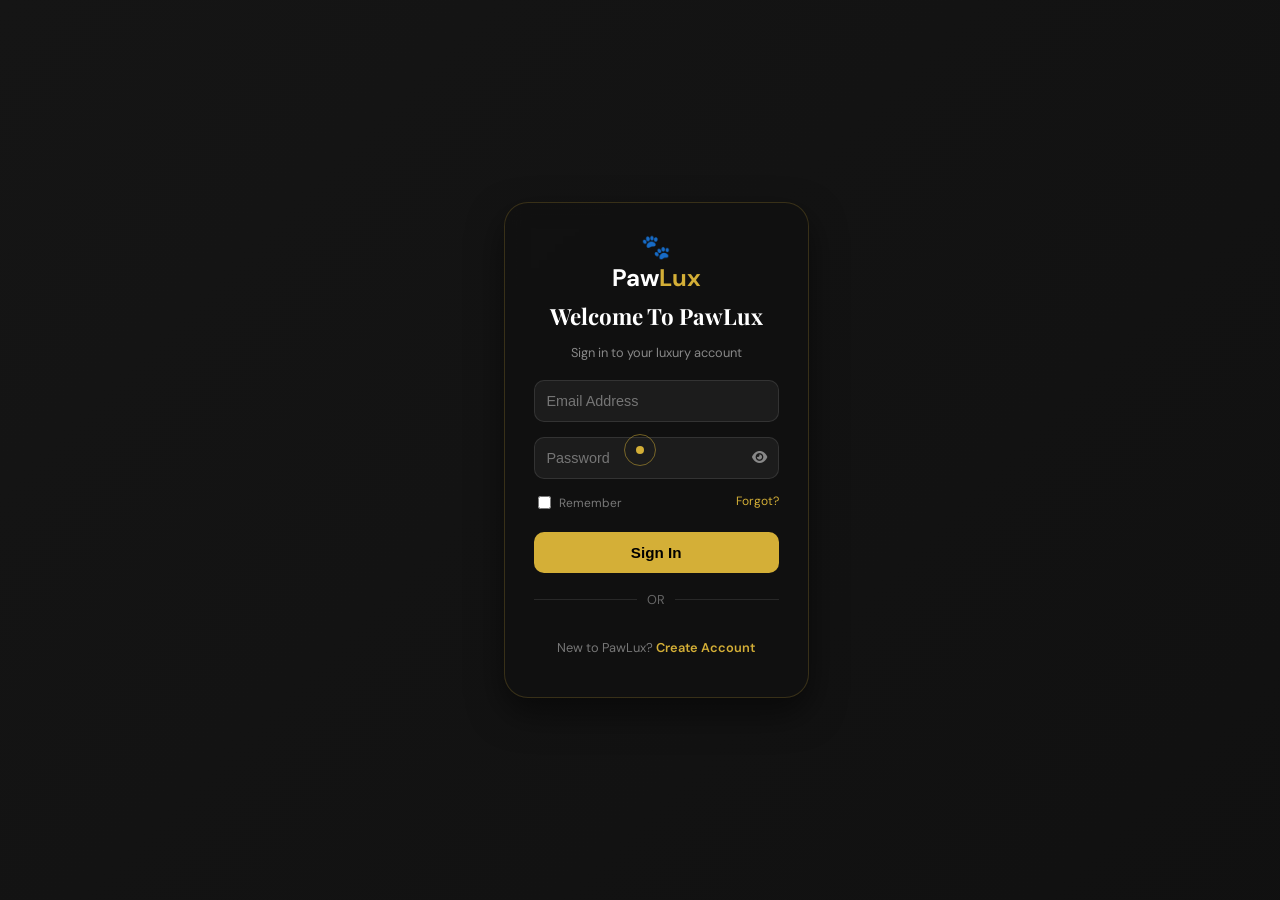
<file: index.html>
<!DOCTYPE html>
<html lang="en">
<head>
<meta charset="UTF-8">
<meta name="viewport" content="width=device-width, initial-scale=1.0">
<title>Login - PawLux</title>
<link href="https://fonts.googleapis.com/css2?family=Playfair+Display:wght@400;700;900&family=DM+Sans:wght@300;400;500;600&display=swap" rel="stylesheet">
<link rel="stylesheet" href="https://cdnjs.cloudflare.com/ajax/libs/font-awesome/6.0.0/css/all.min.css">
<script src="https://accounts.google.com/gsi/client" async defer></script>
<style>
  /* Custom Cursor Styles */
  .cursor { width: 8px; height: 8px; background: #d4af37; border-radius: 50%; position: fixed; pointer-events: none; z-index: 9999; }
  .cursor-ring { width: 30px; height: 30px; border: 1px solid rgba(212, 175, 55, 0.5); border-radius: 50%; position: fixed; pointer-events: none; z-index: 9998; transition: all 0.1s ease-out; }

  @keyframes gradientBG { 0% { background-position: 0% 50%; } 50% { background-position: 100% 50%; } 100% { background-position: 0% 50%; } }

  body.login-page {
    height: 100vh;
    display: flex;
    align-items: center;
    justify-content: center;
    background: linear-gradient(-45deg, #000000, #1a1a1a, #0f0f0f, #151515);
    background-size: 400% 400%;
    animation: gradientBG 15s ease infinite;
    margin: 0;
    overflow: hidden;
    font-family: 'DM Sans', sans-serif;
  }

  .login-card {
    width: 90%;
    max-width: 360px; 
    padding: 1.8rem;   
    background: rgba(17, 17, 17, 0.9);
    border-radius: 24px;
    border: 1px solid rgba(212, 175, 55, 0.2);
    text-align: center;
    backdrop-filter: blur(10px);
    box-shadow: 0 15px 35px rgba(0,0,0,0.5);
  }

  .login-header .logo-icon { font-size: 1.5rem; }
  .login-header h2 { font-size: 1.4rem; margin: 8px 0; color: #fff; font-family: 'Playfair Display', serif; }

  .login-form .form-group { margin-bottom: 0.9rem; text-align: left; position: relative; }

  .form-group input {
    width: 100%;
    padding: 12px;
    background: rgba(255, 255, 255, 0.05);
    border: 1px solid rgba(255, 255, 255, 0.1);
    border-radius: 10px;
    color: #fff;
    box-sizing: border-box; 
    transition: border-color 0.3s;
    font-size: 0.9rem;
  }

  .toggle-password {
    position: absolute;
    right: 12px;
    top: 50%;
    transform: translateY(-50%);
    cursor: pointer;
    color: #888;
    font-size: 0.85rem;
  }

  .login-btn {
    width: 100%;
    padding: 12px;
    background: #d4af37;
    color: #000;
    border: none;
    border-radius: 10px;
    font-weight: 700;
    font-size: 0.95rem;
    cursor: pointer;
    margin-top: 5px;
    transition: 0.3s;
  }
  
  .login-btn:hover { background: #b8962d; transform: translateY(-2px); }

  .divider {
    margin: 18px 0;
    color: #666;
    font-size: 0.8rem;
    display: flex;
    align-items: center;
    text-transform: uppercase;
  }
  .divider::before, .divider::after {
    content: "";
    flex: 1;
    height: 1px;
    background: rgba(255, 255, 255, 0.1);
  }
  .divider span { padding: 0 10px; }

  .google-signin { display: flex; justify-content: center; margin-bottom: 5px; }
  .logo-text { font-size: 1.5rem; font-weight: 700; }
</style>
</head>
<body class="login-page">

<div class="cursor" id="cursor"></div>
<div class="cursor-ring" id="cursorRing"></div>

<div class="login-container">
  <div class="login-card">
    <div class="login-header">
      <div class="logo">
        <div class="logo-icon">🐾</div>
        <div class="logo-text" style="color:white;">Paw<span style="color:#d4af37;">Lux</span></div>
      </div>
      <h2>Welcome To PawLux</h2>
      <p style="color: #888; font-size: 0.8rem; margin-bottom: 1.2rem;">Sign in to your luxury account</p>
    </div>

    <form id="loginForm" class="login-form" onsubmit="handleLogin(event)">
      <div class="form-group">
        <input type="email" id="email" name="email" required placeholder="Email Address">
      </div>

      <div class="form-group">
        <input type="password" id="password" name="password" required placeholder="Password">
        <i class="fas fa-eye toggle-password" id="togglePassword"></i>
      </div>

      <div class="form-options" style="display: flex; justify-content: space-between; font-size: 0.75rem; color: #777; margin-bottom: 15px;">
        <label style="display: flex; align-items: center; gap: 5px; cursor: pointer;">
          <input type="checkbox"> Remember
        </label>
        <a href="#" style="color: #d4af37; text-decoration: none;">Forgot?</a>
      </div>

      <button type="submit" class="login-btn">Sign In</button>
    </form>

    <div class="divider"><span>or</span></div>

    <div class="google-signin">
      <div id="g_id_onload"
           data-client_id="YOUR_GOOGLE_CLIENT_ID_HERE"
           data-callback="handleCredentialResponse">
      </div>
      <div class="g_id_signin" data-type="standard" data-theme="filled_black" data-size="large" data-shape="pill" data-width="300"></div>
    </div>

    <div class="signup-link" style="font-size: 0.8rem; color: #777; margin-top: 12px;">
      <p>New to PawLux? <a href="#" style="color: #d4af37; text-decoration: none; font-weight: 600;">Create Account</a></p>
    </div>
  </div>
</div>

<script>
  // Custom Cursor
  const cursor = document.getElementById('cursor');
  const ring = document.getElementById('cursorRing');
  document.addEventListener('mousemove', (e) => {
    cursor.style.left = e.clientX + 'px';
    cursor.style.top = e.clientY + 'px';
    ring.style.left = (e.clientX - 14) + 'px';
    ring.style.top = (e.clientY - 14) + 'px';
  });

  // Password Visibility Toggle
  const togglePassword = document.querySelector('#togglePassword');
  const password = document.querySelector('#password');

  togglePassword.addEventListener('click', function () {
    const type = password.getAttribute('type') === 'password' ? 'text' : 'password';
    password.setAttribute('type', type);
    this.classList.toggle('fa-eye-slash');
  });

  // Handle Form Login Redirection[cite: 5, 8]
  function handleLogin(event) {
    event.preventDefault();
    // Redirecting to main dashboard/website
    window.location.href = "pawlux_website.html"; 
  }

  // Google Login Callback
  function handleCredentialResponse(response) {
    window.location.href = "pawlux_website.html"; 
  }
</script>
</body>
</html>
</file>
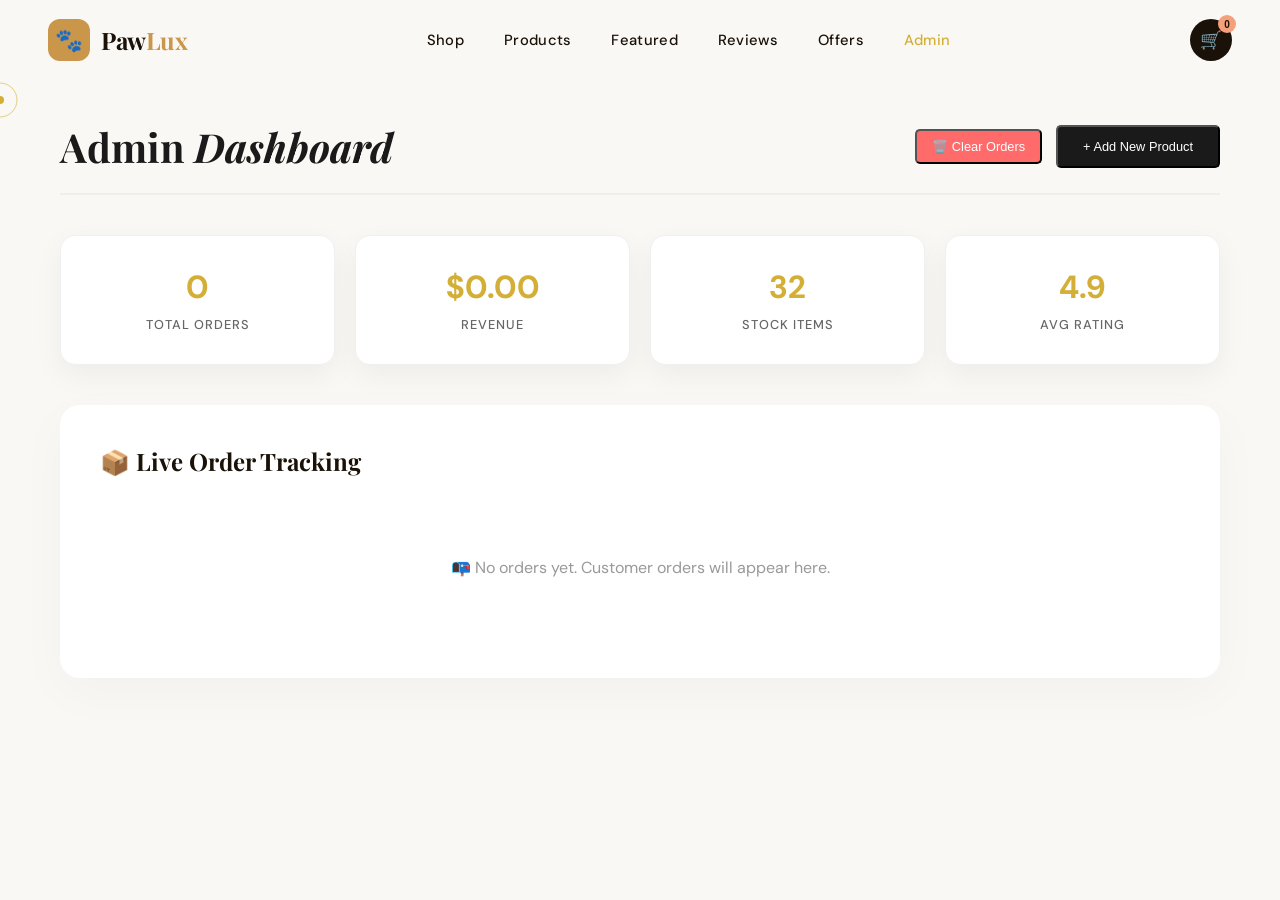
<file: admin.html>
<!DOCTYPE html>
<html lang="en">
<head>
<meta charset="UTF-8">
<meta name="viewport" content="width=device-width, initial-scale=1.0">
<title>PawLux | Admin Dashboard</title>
<link href="https://fonts.googleapis.com/css2?family=Playfair+Display:wght@400;700;900&family=DM+Sans:wght@300;400;500;600&display=swap" rel="stylesheet">
<link rel="stylesheet" href="style.css"> 
<style>
  :root {
    --accent: #d4af37; /* PawLux Gold */
    --warm-white: #faf8f5;
    --navy: #1a1a1a;
  }

  body {
    background: var(--warm-white);
    font-family: 'DM Sans', sans-serif;
    cursor: none; /* Custom cursor ke liye asli cursor hide kiya */
  }

  /* CUSTOM CURSOR SYSTEM (As per PawLux Website) */
  .cursor {
    width: 8px;
    height: 8px;
    background: var(--accent);
    border-radius: 50%;
    position: fixed;
    pointer-events: none;
    z-index: 9999;
  }
  .cursor-ring {
    width: 35px;
    height: 35px;
    border: 1px solid var(--accent);
    border-radius: 50%;
    position: fixed;
    pointer-events: none;
    z-index: 9998;
    transition: all 0.1s ease-out;
  }

  .admin-container {
    max-width: 1200px;
    margin: 100px auto;
    padding: 20px;
  }

  .admin-header {
    display: flex;
    justify-content: space-between;
    align-items: center;
    margin-bottom: 40px;
    border-bottom: 2px solid #eee;
    padding-bottom: 20px;
  }

  .admin-title {
    font-family: 'Playfair Display', serif;
    font-size: 2.5rem;
    color: var(--navy);
  }

  /* Stats Grid */
  .stats-grid {
    display: grid;
    grid-template-columns: repeat(auto-fit, minmax(200px, 1fr));
    gap: 20px;
    margin-bottom: 40px;
  }

  .stat-card {
    background: white;
    padding: 30px;
    border-radius: 15px;
    box-shadow: 0 10px 30px rgba(0,0,0,0.05);
    text-align: center;
    border: 1px solid #f0f0f0;
  }

  .stat-number {
    display: block;
    font-size: 2rem;
    font-weight: 700;
    color: var(--accent);
    margin-bottom: 5px;
  }

  .stat-label {
    color: #666;
    text-transform: uppercase;
    font-size: 0.8rem;
    letter-spacing: 1px;
  }

  /* Table Style */
  .management-section {
    background: white;
    padding: 40px;
    border-radius: 20px;
    box-shadow: 0 15px 50px rgba(0,0,0,0.03);
  }

  table {
    width: 100%;
    border-collapse: collapse;
    margin-top: 20px;
  }

  th {
    text-align: left;
    padding: 15px;
    background: #fdfdfd;
    font-family: 'Playfair Display', serif;
    border-bottom: 2px solid var(--warm-white);
  }

  td {
    padding: 15px;
    border-bottom: 1px solid #eee;
    font-size: 0.9rem;
  }

  .btn-manage {
    background: var(--navy);
    color: white;
    padding: 8px 15px;
    border-radius: 5px;
    text-decoration: none;
    font-size: 0.8rem;
    transition: 0.3s;
  }

  .btn-manage:hover {
    background: var(--accent);
  }

  .status-badge {
    background: #fff3e0;
    color: #ef6c00;
    padding: 4px 10px;
    border-radius: 20px;
    font-size: 0.75rem;
    font-weight: 600;
  }

  .status-badge.delivered {
    background: #e8f5e9;
    color: #2e7d32;
  }

  .status-badge.shipped {
    background: #e3f2fd;
    color: #1976d2;
  }

  /* Admin Nav Tag */
  .admin-nav-tag {
    color: var(--accent) !important;
    font-weight: 600;
  }

  .empty-orders {
    text-align: center;
    padding: 60px 20px;
    color: #999;
  }

  .order-details-modal {
    display: none;
    position: fixed;
    top: 0;
    left: 0;
    width: 100%;
    height: 100%;
    background: rgba(0,0,0,0.5);
    z-index: 1000;
    justify-content: center;
    align-items: center;
  }

  .order-details-modal.active {
    display: flex;
  }

  .modal-content {
    background: white;
    padding: 40px;
    border-radius: 20px;
    max-width: 600px;
    width: 90%;
    max-height: 90vh;
    overflow-y: auto;
  }

  .modal-close {
    float: right;
    font-size: 1.5rem;
    cursor: pointer;
    color: #999;
  }

  .modal-close:hover {
    color: #333;
  }

  .order-detail-row {
    display: flex;
    justify-content: space-between;
    padding: 10px 0;
    border-bottom: 1px solid #eee;
  }

  .order-detail-row strong {
    color: #333;
  }

  .payment-info {
    background: #faf8f5;
    padding: 15px;
    border-radius: 10px;
    margin-top: 20px;
  }

  .clear-orders-btn {
    background: #ff6b6b;
    color: white;
    padding: 10px 20px;
    border-radius: 5px;
    border: none;
    cursor: pointer;
    margin-top: 20px;
  }

  .clear-orders-btn:hover {
    background: #ff5252;
  }
</style>
</head>
<body>

<!-- Cursor Elements -->
<div class="cursor" id="cursor"></div>
<div class="cursor-ring" id="cursorRing"></div>

<!-- NAVIGATION (Linked to all pages) -->
<nav id="navbar">
  <a class="logo" href="pawlux_website.html">
    <div class="logo-icon">🐾</div>
    <div class="logo-text">Paw<span>Lux</span></div>
  </a>
  <div class="nav-links">
    <a href="shop.html">Shop</a>
    <a href="products.html">Products</a>
    <a href="featured.html">Featured</a>
    <a href="reviews.html">Reviews</a>
    <a href="offers.html">Offers</a>
    <a href="admin.html" class="admin-nav-tag">Admin</a>
  </div>
  <div class="nav-actions">
    <button class="nav-cart" id="cartBtn" onclick="goToCart()">
      🛒
      <span class="cart-badge" id="cartCount">0</span>
    </button>
  </div>
</nav>

<div class="admin-container">
  <div class="admin-header">
    <h1 class="admin-title">Admin <em>Dashboard</em></h1>
    <div class="admin-actions">
       <button class="btn-manage" onclick="clearAllOrders()" style="background: #ff6b6b; margin-right: 10px;">🗑️ Clear Orders</button>
       <button class="btn-manage" style="padding: 12px 25px;">+ Add New Product</button>
    </div>
  </div>

  <div class="stats-grid">
    <div class="stat-card">
      <span class="stat-number" id="totalOrders">0</span>
      <span class="stat-label">Total Orders</span>
    </div>
    <div class="stat-card">
      <span class="stat-number" id="totalRevenue">$0</span>
      <span class="stat-label">Revenue</span>
    </div>
    <div class="stat-card">
      <span class="stat-number">32</span>
      <span class="stat-label">Stock Items</span>
    </div>
    <div class="stat-card">
      <span class="stat-number">4.9</span>
      <span class="stat-label">Avg Rating</span>
    </div>
  </div>

  <div class="management-section">
    <h2 style="font-family: 'Playfair Display'; margin-bottom: 20px;">📦 Live Order Tracking</h2>
    <div id="ordersTableContainer"></div>
  </div>
</div>

<!-- Order Details Modal -->
<div class="order-details-modal" id="orderModal">
  <div class="modal-content" id="modalContent">
    <span class="modal-close" onclick="closeOrderModal()">&times;</span>
    <div id="orderDetails"></div>
  </div>
</div>

<script>
  // CURSOR SCRIPT (PawLux Original)
  const cursor = document.getElementById('cursor');
  const ring = document.getElementById('cursorRing');

  document.addEventListener('mousemove', (e) => {
    cursor.style.left = e.clientX + 'px';
    cursor.style.top = e.clientY + 'px';
    ring.style.left = e.clientX - 14 + 'px';
    ring.style.top = e.clientY - 14 + 'px';
  });

  function renderOrders() {
    const container = document.getElementById('ordersTableContainer');
    const orders = JSON.parse(localStorage.getItem('pawluxOrders') || '[]');
    
    // Update stats
    document.getElementById('totalOrders').textContent = orders.length;
    
    let totalRevenue = 0;
    orders.forEach(order => {
      order.items.forEach(item => {
        totalRevenue += item.price * item.qty;
      });
    });
    totalRevenue += orders.length * 10; // Add shipping
    document.getElementById('totalRevenue').textContent = '$' + totalRevenue.toFixed(2);

    if (!orders.length) {
      container.innerHTML = '<div class="empty-orders"><p>📭 No orders yet. Customer orders will appear here.</p></div>';
      return;
    }

    let html = `
      <table>
        <thead>
          <tr>
            <th>Order ID</th>
            <th>Customer Name</th>
            <th>Email</th>
            <th>Product Details</th>
            <th>Payment Method</th>
            <th>Status</th>
            <th>Action</th>
          </tr>
        </thead>
        <tbody>
    `;

    orders.forEach((order, index) => {
      const productNames = order.items.map(item => item.name).join(', ');
      const statusClass = order.status === 'Delivered' ? 'delivered' : order.status === 'Shipped' ? 'shipped' : '';
      
      html += `
        <tr>
          <td><strong>${order.id}</strong></td>
          <td>${order.userName}</td>
          <td><small>${order.userEmail}</small></td>
          <td>${productNames}</td>
          <td>${order.paymentMethod.toUpperCase()}</td>
          <td><span class="status-badge ${statusClass}">${order.status}</span></td>
          <td>
            <button class="btn-manage" onclick="viewOrderDetails(${index})">👁️ View</button>
          </td>
        </tr>
      `;
    });

    html += `
        </tbody>
      </table>
    `;

    container.innerHTML = html;
  }

  function viewOrderDetails(orderIndex) {
    const orders = JSON.parse(localStorage.getItem('pawluxOrders') || '[]');
    const order = orders[orderIndex];
    
    let itemsHTML = '';
    let subtotal = 0;
    order.items.forEach(item => {
      const itemTotal = item.price * item.qty;
      subtotal += itemTotal;
      itemsHTML += `
        <div class="order-detail-row">
          <span>${item.name} x${item.qty}</span>
          <span>$${itemTotal.toFixed(2)}</span>
        </div>
      `;
    });

    const total = subtotal + 10;

    let paymentInfoHTML = '';
    if (order.paymentMethod === 'bank') {
      paymentInfoHTML = `
        <strong> Bank Transfer Details:</strong><br>
        Account Number: ${order.paymentDetails.accountNumber}<br>
        Bank Name: ${order.paymentDetails.bankName}<br>
        Account Holder: ${order.paymentDetails.accountHolderName}
      `;
    } else if (order.paymentMethod === 'easypaisa') {
      paymentInfoHTML = `
        <strong> EasyPaisa Account:</strong><br>
        Account Number: ${order.paymentDetails.accountNumber}
      `;
    } else if (order.paymentMethod === 'jazzcash') {
      paymentInfoHTML = `
        <strong> JazzCash Account:</strong><br>
        Account Number: ${order.paymentDetails.accountNumber}
      `;
    }

    const detailsHTML = `
      <h2 style="font-family: 'Playfair Display'; margin-bottom: 20px;">Order ${order.id}</h2>
      
      <h3 style="margin-top: 20px;">👤 Customer Information</h3>
      <div class="order-detail-row">
        <strong>Name:</strong>
        <span>${order.userName}</span>
      </div>
      <div class="order-detail-row">
        <strong>Email:</strong>
        <span>${order.userEmail}</span>
      </div>
      <div class="order-detail-row">
        <strong>Phone:</strong>
        <span>${order.userPhone}</span>
      </div>

      <h3 style="margin-top: 20px;">📦 Order Items</h3>
      ${itemsHTML}
      <div class="order-detail-row" style="font-weight: 600; font-size: 1.1rem; border-top: 2px solid #d4af37; padding-top: 15px; margin-top: 10px;">
        <span>Subtotal:</span>
        <span>$${subtotal.toFixed(2)}</span>
      </div>
      <div class="order-detail-row" style="font-weight: 600; font-size: 1.1rem;">
        <span>Shipping:</span>
        <span>$10.00</span>
      </div>
      <div class="order-detail-row" style="font-weight: 700; font-size: 1.2rem; color: #d4af37;">
        <span>Total:</span>
        <span>$${total.toFixed(2)}</span>
      </div>

      <h3 style="margin-top: 20px;">💳 Payment Information</h3>
      <div class="payment-info">
        ${paymentInfoHTML}
      </div>

      <div class="order-detail-row" style="margin-top: 20px;">
        <strong>Order Date:</strong>
        <span>${order.orderDate}</span>
      </div>
      <div class="order-detail-row">
        <strong>Status:</strong>
        <span><strong style="color: #d4af37;">${order.status}</strong></span>
      </div>
    `;

    document.getElementById('orderDetails').innerHTML = detailsHTML;
    document.getElementById('orderModal').classList.add('active');
  }

  function closeOrderModal() {
    document.getElementById('orderModal').classList.remove('active');
  }

  function clearAllOrders() {
    if (confirm('🗑️ Are you sure you want to delete all orders? This action cannot be undone.')) {
      localStorage.removeItem('pawluxOrders');
      renderOrders();
      alert('✅ All orders have been cleared.');
    }
  }

  // Initialize
  renderOrders();
</script>
</body>
</html>
</file>
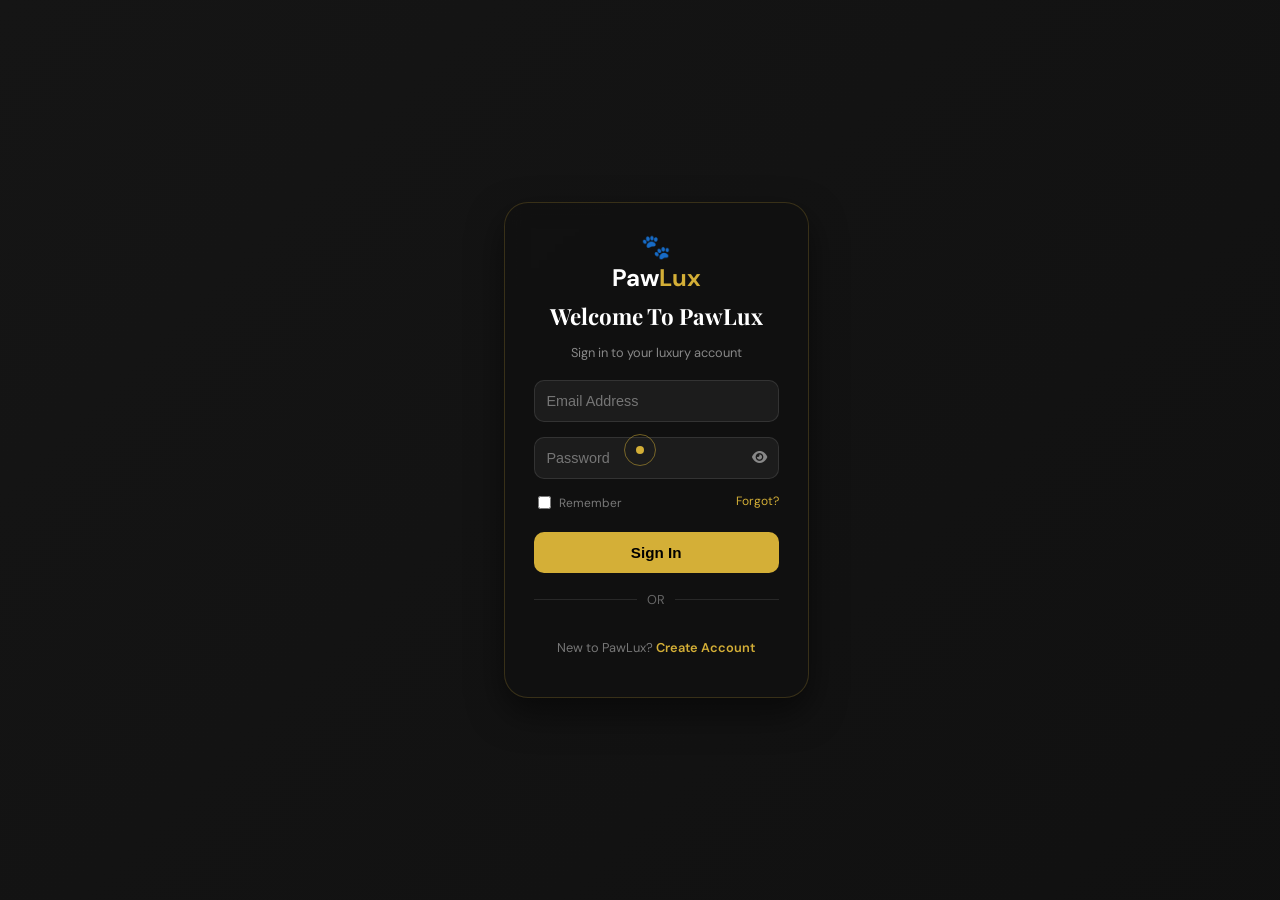
<file: login.html>
<!DOCTYPE html>
<html lang="en">
<head>
<meta charset="UTF-8">
<meta name="viewport" content="width=device-width, initial-scale=1.0">
<title>Login - PawLux</title>
<link href="https://fonts.googleapis.com/css2?family=Playfair+Display:wght@400;700;900&family=DM+Sans:wght@300;400;500;600&display=swap" rel="stylesheet">
<link rel="stylesheet" href="https://cdnjs.cloudflare.com/ajax/libs/font-awesome/6.0.0/css/all.min.css">
<script src="https://accounts.google.com/gsi/client" async defer></script>
<style>
  /* Custom Cursor Styles */
  .cursor { width: 8px; height: 8px; background: #d4af37; border-radius: 50%; position: fixed; pointer-events: none; z-index: 9999; }
  .cursor-ring { width: 30px; height: 30px; border: 1px solid rgba(212, 175, 55, 0.5); border-radius: 50%; position: fixed; pointer-events: none; z-index: 9998; transition: all 0.1s ease-out; }

  @keyframes gradientBG { 0% { background-position: 0% 50%; } 50% { background-position: 100% 50%; } 100% { background-position: 0% 50%; } }

  body.login-page {
    height: 100vh;
    display: flex;
    align-items: center;
    justify-content: center;
    background: linear-gradient(-45deg, #000000, #1a1a1a, #0f0f0f, #151515);
    background-size: 400% 400%;
    animation: gradientBG 15s ease infinite;
    margin: 0;
    overflow: hidden;
    font-family: 'DM Sans', sans-serif;
  }

  .login-card {
    width: 90%;
    max-width: 360px; 
    padding: 1.8rem;   
    background: rgba(17, 17, 17, 0.9);
    border-radius: 24px;
    border: 1px solid rgba(212, 175, 55, 0.2);
    text-align: center;
    backdrop-filter: blur(10px);
    box-shadow: 0 15px 35px rgba(0,0,0,0.5);
  }

  .login-header .logo-icon { font-size: 1.5rem; }
  .login-header h2 { font-size: 1.4rem; margin: 8px 0; color: #fff; font-family: 'Playfair Display', serif; }

  .login-form .form-group { margin-bottom: 0.9rem; text-align: left; position: relative; }

  .form-group input {
    width: 100%;
    padding: 12px;
    background: rgba(255, 255, 255, 0.05);
    border: 1px solid rgba(255, 255, 255, 0.1);
    border-radius: 10px;
    color: #fff;
    box-sizing: border-box; 
    transition: border-color 0.3s;
    font-size: 0.9rem;
  }

  .toggle-password {
    position: absolute;
    right: 12px;
    top: 50%;
    transform: translateY(-50%);
    cursor: pointer;
    color: #888;
    font-size: 0.85rem;
  }

  .login-btn {
    width: 100%;
    padding: 12px;
    background: #d4af37;
    color: #000;
    border: none;
    border-radius: 10px;
    font-weight: 700;
    font-size: 0.95rem;
    cursor: pointer;
    margin-top: 5px;
    transition: 0.3s;
  }
  
  .login-btn:hover { background: #b8962d; transform: translateY(-2px); }

  .divider {
    margin: 18px 0;
    color: #666;
    font-size: 0.8rem;
    display: flex;
    align-items: center;
    text-transform: uppercase;
  }
  .divider::before, .divider::after {
    content: "";
    flex: 1;
    height: 1px;
    background: rgba(255, 255, 255, 0.1);
  }
  .divider span { padding: 0 10px; }

  .google-signin { display: flex; justify-content: center; margin-bottom: 5px; }
  .logo-text { font-size: 1.5rem; font-weight: 700; }
</style>
</head>
<body class="login-page">

<div class="cursor" id="cursor"></div>
<div class="cursor-ring" id="cursorRing"></div>

<div class="login-container">
  <div class="login-card">
    <div class="login-header">
      <div class="logo">
        <div class="logo-icon">🐾</div>
        <div class="logo-text" style="color:white;">Paw<span style="color:#d4af37;">Lux</span></div>
      </div>
      <h2>Welcome To PawLux</h2>
      <p style="color: #888; font-size: 0.8rem; margin-bottom: 1.2rem;">Sign in to your luxury account</p>
    </div>

    <form id="loginForm" class="login-form" onsubmit="handleLogin(event)">
      <div class="form-group">
        <input type="email" id="email" name="email" required placeholder="Email Address">
      </div>

      <div class="form-group">
        <input type="password" id="password" name="password" required placeholder="Password">
        <i class="fas fa-eye toggle-password" id="togglePassword"></i>
      </div>

      <div class="form-options" style="display: flex; justify-content: space-between; font-size: 0.75rem; color: #777; margin-bottom: 15px;">
        <label style="display: flex; align-items: center; gap: 5px; cursor: pointer;">
          <input type="checkbox"> Remember
        </label>
        <a href="#" style="color: #d4af37; text-decoration: none;">Forgot?</a>
      </div>

      <button type="submit" class="login-btn">Sign In</button>
    </form>

    <div class="divider"><span>or</span></div>

    <div class="google-signin">
      <div id="g_id_onload"
           data-client_id="YOUR_GOOGLE_CLIENT_ID_HERE"
           data-callback="handleCredentialResponse">
      </div>
      <div class="g_id_signin" data-type="standard" data-theme="filled_black" data-size="large" data-shape="pill" data-width="300"></div>
    </div>

    <div class="signup-link" style="font-size: 0.8rem; color: #777; margin-top: 12px;">
      <p>New to PawLux? <a href="#" style="color: #d4af37; text-decoration: none; font-weight: 600;">Create Account</a></p>
    </div>
  </div>
</div>

<script>
  // Custom Cursor
  const cursor = document.getElementById('cursor');
  const ring = document.getElementById('cursorRing');
  document.addEventListener('mousemove', (e) => {
    cursor.style.left = e.clientX + 'px';
    cursor.style.top = e.clientY + 'px';
    ring.style.left = (e.clientX - 14) + 'px';
    ring.style.top = (e.clientY - 14) + 'px';
  });

  // Password Visibility Toggle
  const togglePassword = document.querySelector('#togglePassword');
  const password = document.querySelector('#password');

  togglePassword.addEventListener('click', function () {
    const type = password.getAttribute('type') === 'password' ? 'text' : 'password';
    password.setAttribute('type', type);
    this.classList.toggle('fa-eye-slash');
  });

  // Handle Form Login Redirection[cite: 5, 8]
  function handleLogin(event) {
    event.preventDefault();
    // Redirecting to main dashboard/website
    window.location.href = "pawlux_website.html"; 
  }

  // Google Login Callback
  function handleCredentialResponse(response) {
    window.location.href = "pawlux_website.html"; 
  }
</script>
</body>
</html>
</file>
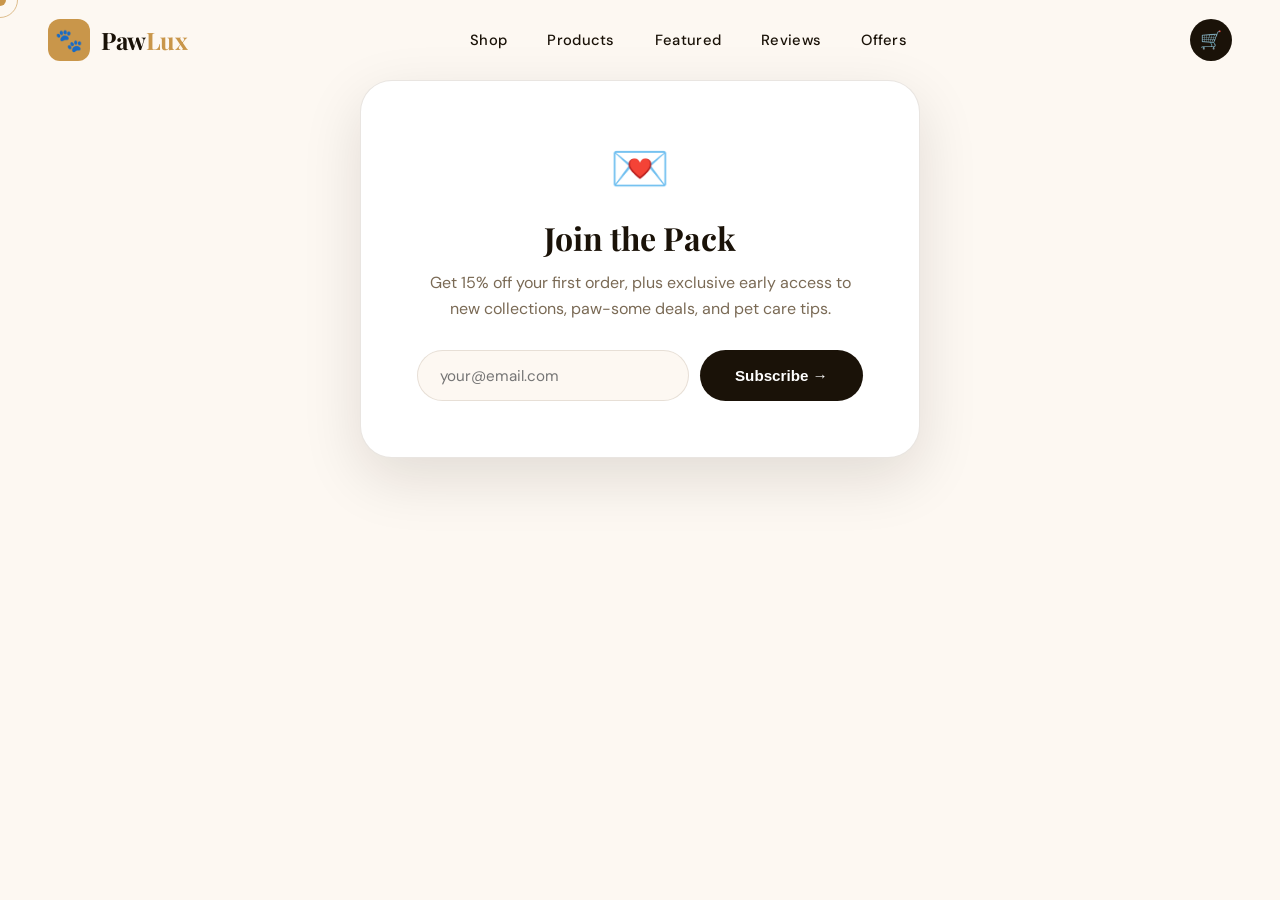
<file: offers.html>
<!DOCTYPE html>
<html lang="en">
<head>
<meta charset="UTF-8">
<meta name="viewport" content="width=device-width, initial-scale=1.0">
<title>PawLux Offers</title>
<link href="https://fonts.googleapis.com/css2?family=Playfair+Display:wght@400;700;900&family=DM+Sans:wght@300;400;500;600&display=swap" rel="stylesheet">
<link rel="stylesheet" href="style.css">
</head>
<body>
<div class="cursor" id="cursor"></div>
<div class="cursor-ring" id="cursorRing"></div>
<nav id="navbar">
  <a class="logo" href="pawlux_website.html">
    <div class="logo-icon">🐾</div>
    <div class="logo-text">Paw<span>Lux</span></div>
  </a>
  <div class="nav-links">
    <a href="shop.html">Shop</a>
    <a href="products.html">Products</a>
    <a href="featured.html">Featured</a>
    <a href="reviews.html">Reviews</a>
    <a href="offers.html">Offers</a>
  </div>
  <div class="nav-actions">
    <button class="nav-cart" id="cartBtn" onclick="goToCart()">
      🛒
      <span class="cart-badge" id="cartCount">0</span>
    </button>
  </div>
</nav>
<section class="newsletter-section" id="newsletter">
  <div class="newsletter-box reveal">
    <div class="newsletter-icon">💌</div>
    <h3 class="newsletter-title">Join the Pack</h3>
    <p class="newsletter-desc">Get 15% off your first order, plus exclusive early access to new collections, paw-some deals, and pet care tips.</p>
    <div class="newsletter-form">
      <input type="email" class="newsletter-input" placeholder="your@email.com" id="emailInput">
      <button class="btn-primary" onclick="subscribeNewsletter()">Subscribe →</button>
    </div>
  </div>
</section>
<script src="script.js"></script>
</body>
</html>
</file>
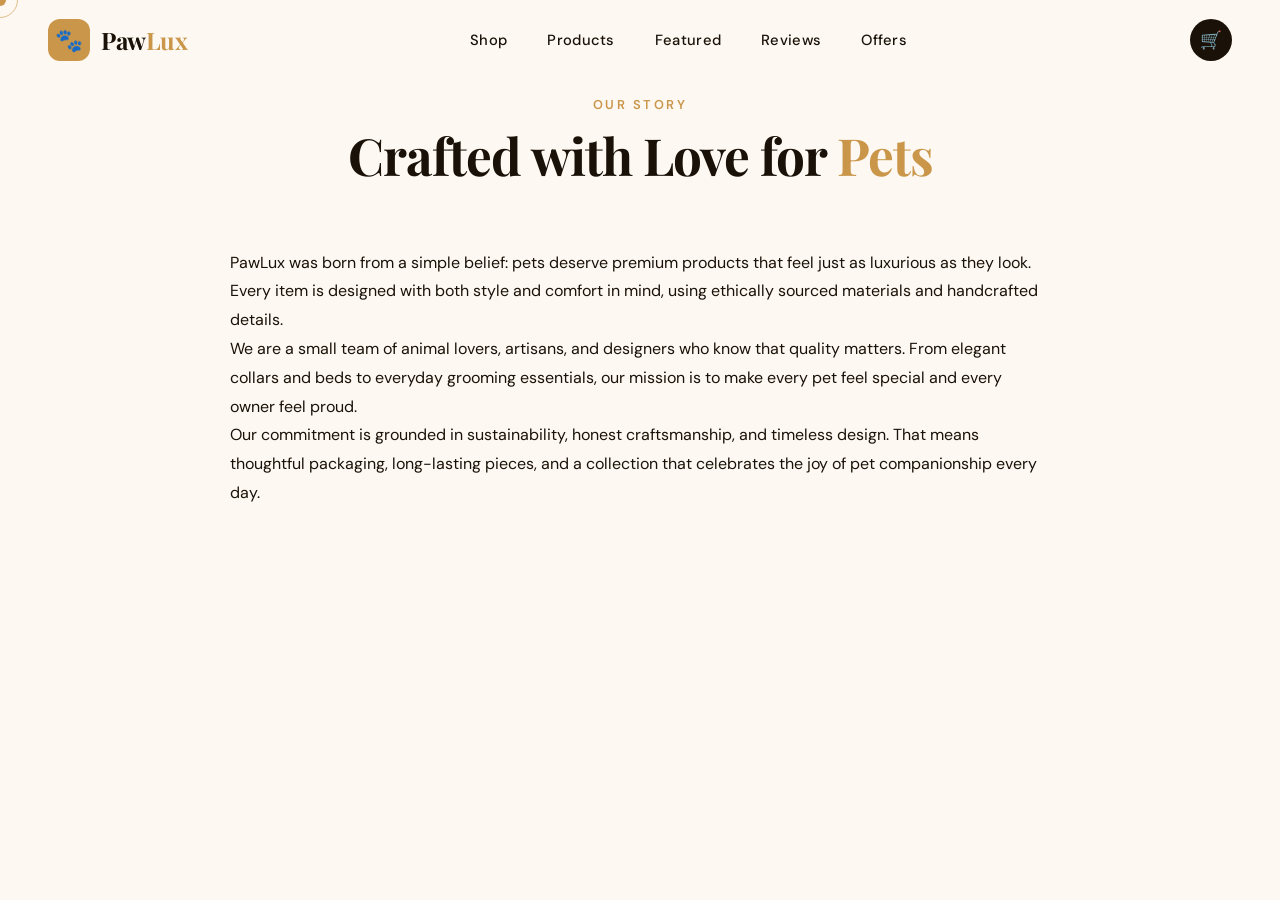
<file: story.html>
<!DOCTYPE html>
<html lang="en">
<head>
<meta charset="UTF-8">
<meta name="viewport" content="width=device-width, initial-scale=1.0">
<title>PawLux Story</title>
<link href="https://fonts.googleapis.com/css2?family=Playfair+Display:wght@400;700;900&family=DM+Sans:wght@300;400;500;600&display=swap" rel="stylesheet">
<link rel="stylesheet" href="style.css">
</head>
<body>
<div class="cursor" id="cursor"></div>
<div class="cursor-ring" id="cursorRing"></div>
<nav id="navbar">
  <a class="logo" href="pawlux_website.html">
    <div class="logo-icon">🐾</div>
    <div class="logo-text">Paw<span>Lux</span></div>
  </a>
  <div class="nav-links">
    <a href="shop.html">Shop</a>
    <a href="products.html">Products</a>
    <a href="featured.html">Featured</a>
    <a href="reviews.html">Reviews</a>
    <a href="offers.html">Offers</a>
  </div>
  <div class="nav-actions">
    <button class="nav-cart" id="cartBtn" onclick="goToCart()">
      🛒
      <span class="cart-badge" id="cartCount">0</span>
    </button>
  </div>
</nav>
<section class="section" style="padding-top: 6rem; padding-bottom: 4rem; background: var(--cream);">
  <div class="section-header reveal">
    <div class="section-eyebrow">Our Story</div>
    <h2 class="section-title">Crafted with Love for <em>Pets</em></h2>
  </div>
  <div style="max-width: 820px; margin: 0 auto; color: var(--dark); line-height: 1.8; font-size: 1rem;">
    <p>PawLux was born from a simple belief: pets deserve premium products that feel just as luxurious as they look. Every item is designed with both style and comfort in mind, using ethically sourced materials and handcrafted details.</p>
    <p>We are a small team of animal lovers, artisans, and designers who know that quality matters. From elegant collars and beds to everyday grooming essentials, our mission is to make every pet feel special and every owner feel proud.</p>
    <p>Our commitment is grounded in sustainability, honest craftsmanship, and timeless design. That means thoughtful packaging, long-lasting pieces, and a collection that celebrates the joy of pet companionship every day.</p>
  </div>
</section>
<script src="script.js"></script>
</body>
</html>
</file>
<file: style.css>
*, *::before, *::after { box-sizing: border-box; margin: 0; padding: 0; }

:root {
  --cream: #FDF8F2;
  --warm-white: #FFFCF8;
  --gold: #C9964A;
  --gold-light: #E8C07A;
  --dark: #1A1208;
  --brown: #4A2C0A;
  --brown-light: #7A5C2E;
  --sage: #6B8C6A;
  --sage-light: #A8C5A0;
  --peach: #F4A07A;
  --blush: #F2DDD0;
  --text-muted: #7A6A55;
  --border: rgba(74,44,10,0.12);
  --shadow: 0 20px 60px rgba(26,18,8,0.12);
}

html { scroll-behavior: smooth; }

body {
  font-family: 'DM Sans', sans-serif;
  background: var(--cream);
  color: var(--dark);
  overflow-x: hidden;
  cursor: none;
}

body.login-page {
  min-height: 100vh;
  display: grid;
  place-items: center;
  padding: 2rem 1rem;
  background: radial-gradient(circle at top left, rgba(255,255,255,0.55), transparent 24%),
              radial-gradient(circle at bottom right, rgba(201,150,74,0.18), transparent 18%),
              linear-gradient(135deg, #fff9f3 0%, #f8ede2 45%, #f4e0cd 100%);
  animation: loginBgShift 18s ease-in-out infinite;
}

@keyframes loginBgShift {
  0%, 100% { background-position: 0% 0%, 100% 100%, 50% 50%; }
  50% { background-position: 10% 5%, 95% 95%, 50% 50%; }
}

.login-container {
  width: min(100%, 430px);
  margin: auto;
}

.login-card {
  position: relative;
  width: 100%;
  background: rgba(255,255,255,0.96);
  border-radius: 28px;
  padding: 1.9rem 1.9rem 1.6rem;
  box-shadow: 0 28px 60px rgba(26,18,8,0.15);
  border: 1px solid rgba(201,150,74,0.18);
  backdrop-filter: blur(14px);
  overflow: hidden;
}

.login-card::before {
  content: '';
  position: absolute;
  inset: -40px;
  background: radial-gradient(circle at top right, rgba(249,160,122,0.16), transparent 28%),
              radial-gradient(circle at bottom left, rgba(201,150,74,0.12), transparent 24%);
  pointer-events: none;
}

.login-header {
  text-align: center;
  margin-bottom: 1.3rem;
  position: relative;
  z-index: 1;
}

.login-header .logo {
  justify-content: center;
  gap: 0.75rem;
  margin-bottom: 1rem;
}

.login-header h2 {
  font-size: clamp(1.9rem, 2.6vw, 2.4rem);
  margin-bottom: 0.4rem;
}

.login-header p {
  color: var(--text-muted);
  font-size: 0.95rem;
  line-height: 1.7;
  max-width: 320px;
  margin: 0 auto;
}

.login-form {
  display: flex;
  flex-direction: column;
  gap: 0.95rem;
  position: relative;
  z-index: 1;
}

.form-group label {
  display: block;
  margin-bottom: 0.4rem;
  font-size: 0.92rem;
  color: var(--text-muted);
}

.form-group input {
  width: 100%;
  padding: 0.95rem 1rem;
  border-radius: 18px;
  border: 1px solid rgba(74,44,10,0.16);
  background: #fff;
  font-size: 0.96rem;
  color: var(--dark);
  transition: border-color 0.25s ease, box-shadow 0.25s ease;
}

.form-group input:focus {
  outline: none;
  border-color: rgba(201,150,74,0.55);
  box-shadow: 0 0 0 4px rgba(201,150,74,0.12);
}

.form-options {
  display: flex;
  justify-content: space-between;
  align-items: center;
  gap: 0.75rem;
  font-size: 0.92rem;
  color: var(--text-muted);
  margin-top: -0.25rem;
}

.checkbox-label input {
  margin-right: 0.5rem;
  accent-color: var(--gold);
}

.forgot-link {
  color: var(--dark);
  text-decoration: none;
  transition: color 0.2s ease;
}

.forgot-link:hover {
  color: var(--gold);
}

.login-btn {
  width: 100%;
  padding: 1rem 1rem;
  border-radius: 999px;
  font-size: 1rem;
  margin-top: 0.25rem;
}

.divider {
  display: flex;
  align-items: center;
  gap: 1rem;
  color: var(--text-muted);
  font-size: 0.92rem;
  margin: 1.4rem 0 1rem;
}

.divider::before,
.divider::after {
  content: '';
  flex: 1;
  height: 1px;
  background: rgba(74,44,10,0.12);
}

.google-signin,
.signup-link {
  position: relative;
  z-index: 1;
}

.google-signin {
  display: flex;
  justify-content: center;
}

.signup-link {
  text-align: center;
  margin-top: 1rem;
  font-size: 0.92rem;
}

.signup-link a {
  color: var(--gold);
  text-decoration: none;
  font-weight: 600;
}

.signup-link a:hover {
  text-decoration: underline;
}

@media (max-width: 480px) {
  body.login-page {
    padding: 1.2rem 0.8rem;
  }

  .login-card {
    padding: 1.6rem 1.4rem 1.3rem;
  }

  .login-header h2 {
    font-size: 2rem;
  }

  .login-header p {
    max-width: 100%;
  }
}

/* Custom cursor */
.cursor {
  position: fixed;
  width: 12px; height: 12px;
  background: var(--gold);
  border-radius: 50%;
  pointer-events: none;
  z-index: 9999;
  transform: translate(-50%,-50%);
  transition: transform 0.1s, width 0.2s, height 0.2s;
}
.cursor-ring {
  position: fixed;
  width: 36px; height: 36px;
  border: 1.5px solid var(--gold);
  border-radius: 50%;
  pointer-events: none;
  z-index: 9998;
  transform: translate(-50%,-50%);
  transition: transform 0.15s ease, width 0.2s, height 0.2s, opacity 0.2s;
  opacity: 0.6;
}
body:hover .cursor-ring { opacity: 1; }

/* NAV */
nav {
  position: fixed; top: 0; left: 0; right: 0;
  z-index: 100;
  display: flex; align-items: center; justify-content: space-between;
  padding: 1.2rem 3rem;
  background: transparent;
  transition: background 0.4s, box-shadow 0.4s;
}
nav.scrolled {
  background: rgba(253,248,242,0.95);
  backdrop-filter: blur(12px);
  box-shadow: 0 2px 30px rgba(26,18,8,0.08);
}
.logo {
  display: flex; align-items: center; gap: 0.7rem;
  text-decoration: none; color: var(--dark);
}
.logo-icon {
  width: 42px; height: 42px;
  background: var(--gold);
  border-radius: 12px;
  display: flex; align-items: center; justify-content: center;
  font-size: 1.4rem;
}
.logo-text { font-family: 'Playfair Display', serif; font-size: 1.5rem; font-weight: 700; letter-spacing: -0.5px; }
.logo-text span { color: var(--gold); }

.nav-links { display: flex; align-items: center; gap: 2.5rem; }
.nav-links a {
  text-decoration: none; color: var(--dark);
  font-size: 0.92rem; font-weight: 500; letter-spacing: 0.3px;
  position: relative;
}
.nav-links a::after {
  content: ''; position: absolute; bottom: -3px; left: 0;
  width: 0; height: 1.5px; background: var(--gold);
  transition: width 0.3s;
}
.nav-links a:hover::after { width: 100%; }

.nav-actions { display: flex; align-items: center; gap: 1rem; }
.nav-cart {
  width: 42px; height: 42px; background: var(--dark);
  border-radius: 50%; border: none; cursor: pointer;
  display: flex; align-items: center; justify-content: center;
  font-size: 1.1rem; color: #fff;
  position: relative; transition: background 0.3s, transform 0.2s;
}
.nav-cart:hover { background: var(--gold); transform: scale(1.08); }
.cart-badge {
  position: absolute; top: -4px; right: -4px;
  width: 18px; height: 18px; background: var(--peach);
  border-radius: 50%; font-size: 10px; font-weight: 600;
  color: var(--dark); display: flex; align-items: center; justify-content: center;
}

/* HERO */
.hero {
  min-height: 100vh;
  display: flex; align-items: center;
  padding: 7rem 3rem 4rem;
  position: relative; overflow: hidden;
}
.hero-bg {
  position: absolute; inset: 0;
  background: radial-gradient(ellipse 80% 60% at 70% 50%, #F4E8D0 0%, transparent 70%),
              radial-gradient(ellipse 50% 80% at 20% 80%, #E8D5B8 0%, transparent 60%);
}
.hero-blob {
  position: absolute; right: -100px; top: 50%;
  transform: translateY(-50%);
  width: 680px; height: 680px;
  background: radial-gradient(circle, #E8C07A55 0%, #C9964A22 50%, transparent 70%);
  border-radius: 50%;
  animation: blobPulse 6s ease-in-out infinite;
}
@keyframes blobPulse {
  0%,100% { transform: translateY(-50%) scale(1); }
  50% { transform: translateY(-50%) scale(1.06); }
}

.hero-content { position: relative; z-index: 2; max-width: 620px; }
.hero-badge {
  display: inline-flex; align-items: center; gap: 0.5rem;
  background: var(--blush); border: 1px solid var(--gold-light);
  padding: 0.4rem 1rem; border-radius: 50px;
  font-size: 0.82rem; font-weight: 600; letter-spacing: 1.5px;
  text-transform: uppercase; color: var(--brown); margin-bottom: 1.5rem;
  animation: slideUp 0.8s ease both;
}
.hero-title {
  font-family: 'Playfair Display', serif;
  font-size: clamp(3rem, 6vw, 5.5rem);
  font-weight: 900; line-height: 1.05;
  letter-spacing: -2px; margin-bottom: 1.5rem;
  animation: slideUp 0.8s 0.15s ease both;
}
.hero-title em { color: var(--gold); font-style: normal; display: block; }
.hero-subtitle {
  font-size: 1.1rem; color: var(--text-muted); line-height: 1.7;
  max-width: 480px; margin-bottom: 2.5rem;
  animation: slideUp 0.8s 0.3s ease both;
}
.hero-cta {
  display: flex; align-items: center; gap: 1rem;
  animation: slideUp 0.8s 0.45s ease both;
}
.btn-primary {
  background: var(--dark); color: #fff;
  padding: 0.9rem 2.2rem; border-radius: 50px;
  font-weight: 600; font-size: 0.95rem; text-decoration: none;
  border: none; cursor: pointer;
  transition: background 0.3s, transform 0.2s, box-shadow 0.3s;
  display: inline-flex; align-items: center; gap: 0.5rem;
}
.btn-primary:hover { background: var(--gold); transform: translateY(-2px); box-shadow: 0 10px 30px rgba(201,150,74,0.4); }
.btn-outline {
  padding: 0.9rem 2.2rem; border-radius: 50px;
  font-weight: 600; font-size: 0.95rem; text-decoration: none;
  border: 1.5px solid var(--border); color: var(--dark); cursor: pointer;
  background: transparent;
  transition: border-color 0.3s, background 0.3s, transform 0.2s;
  display: inline-flex; align-items: center; gap: 0.5rem;
}
.btn-outline:hover { border-color: var(--gold); background: var(--blush); transform: translateY(-2px); }

.hero-stats {
  display: flex; gap: 2.5rem; margin-top: 3.5rem;
  animation: slideUp 0.8s 0.6s ease both;
}
.stat-item { }
.stat-num {
  font-family: 'Playfair Display', serif;
  font-size: 2rem; font-weight: 700; color: var(--dark);
}
.stat-num span { color: var(--gold); }
.stat-label { font-size: 0.82rem; color: var(--text-muted); font-weight: 500; margin-top: 0.1rem; }

.hero-visual {
  position: absolute; right: 3rem; top: 50%;
  transform: translateY(-50%);
  width: 500px; height: 500px; z-index: 2;
}
.hero-card-main {
  position: absolute; right: 0; top: 50%;
  transform: translateY(-50%);
  width: 340px;
  background: #fff;
  border-radius: 28px;
  padding: 2rem;
  box-shadow: var(--shadow);
  animation: floatCard 5s ease-in-out infinite;
}
@keyframes floatCard {
  0%,100% { transform: translateY(-50%) translateY(0); }
  50% { transform: translateY(-50%) translateY(-16px); }
}
.hero-card-img {
  width: 100%; height: 200px;
  background: linear-gradient(135deg, var(--blush) 0%, var(--sage-light) 100%);
  border-radius: 18px; margin-bottom: 1.2rem;
  display: flex; align-items: center; justify-content: center;
  font-size: 5rem; position: relative; overflow: hidden;
}
.hero-card-img::after {
  content: ''; position: absolute; inset: 0;
  background: linear-gradient(135deg, transparent 60%, rgba(255,255,255,0.3));
}
.product-tag {
  font-size: 0.75rem; font-weight: 600; letter-spacing: 1px;
  text-transform: uppercase; color: var(--sage);
  margin-bottom: 0.4rem;
}
.product-name { font-family: 'Playfair Display', serif; font-size: 1.2rem; font-weight: 700; margin-bottom: 0.3rem; }
.product-price { display: flex; align-items: center; justify-content: space-between; margin-top: 0.8rem; }
.price { font-size: 1.4rem; font-weight: 700; color: var(--gold); }
.add-btn {
  width: 38px; height: 38px; background: var(--dark); border-radius: 50%;
  border: none; cursor: pointer; color: #fff; font-size: 1.2rem;
  display: flex; align-items: center; justify-content: center;
  transition: background 0.3s, transform 0.2s;
}
.add-btn:hover { background: var(--gold); transform: rotate(90deg) scale(1.1); }

.floating-badge {
  position: absolute;
  background: #fff;
  border-radius: 14px; padding: 0.7rem 1rem;
  box-shadow: 0 10px 30px rgba(26,18,8,0.12);
  display: flex; align-items: center; gap: 0.6rem;
  font-size: 0.82rem; font-weight: 600;
  animation: floatBadge 4s ease-in-out infinite;
}
.floating-badge.b1 { top: 20%; left: -20px; animation-delay: 0s; }
.floating-badge.b2 { bottom: 15%; left: 20px; animation-delay: 1.5s; }
@keyframes floatBadge {
  0%,100% { transform: translateY(0); }
  50% { transform: translateY(-8px); }
}

@keyframes slideUp {
  from { opacity: 0; transform: translateY(30px); }
  to { opacity: 1; transform: translateY(0); }
}

/* MARQUEE */
.marquee-section {
  background: var(--dark); padding: 1rem 0;
  overflow: hidden; position: relative;
}
.marquee-track {
  display: flex; gap: 3rem;
  animation: marqueeScroll 20s linear infinite;
  white-space: nowrap;
}
@keyframes marqueeScroll {
  from { transform: translateX(0); }
  to { transform: translateX(-50%); }
}
.marquee-item {
  display: flex; align-items: center; gap: 0.7rem;
  color: var(--gold-light); font-size: 0.85rem; font-weight: 600;
  letter-spacing: 1.5px; text-transform: uppercase;
  flex-shrink: 0;
}
.marquee-dot { width: 5px; height: 5px; background: var(--gold); border-radius: 50%; }

/* CATEGORIES */
.section { padding: 6rem 3rem; }
.section-header { text-align: center; margin-bottom: 4rem; }
.section-eyebrow {
  font-size: 0.8rem; font-weight: 600; letter-spacing: 2.5px;
  text-transform: uppercase; color: var(--gold);
  margin-bottom: 0.8rem;
}
.section-title {
  font-family: 'Playfair Display', serif;
  font-size: clamp(2rem, 4vw, 3.2rem); font-weight: 700;
  letter-spacing: -1px; line-height: 1.15;
}
.section-title em { color: var(--gold); font-style: normal; }

.categories-grid {
  display: grid;
  grid-template-columns: repeat(4, 1fr);
  gap: 1.5rem;
}
.cat-card {
  background: #fff; border-radius: 24px;
  padding: 2rem 1.5rem; text-align: center;
  border: 1px solid var(--border);
  transition: transform 0.35s, box-shadow 0.35s, border-color 0.35s;
  cursor: pointer; position: relative; overflow: hidden;
}
.cat-card::before {
  content: ''; position: absolute; inset: 0;
  background: linear-gradient(135deg, var(--blush) 0%, transparent 60%);
  opacity: 0; transition: opacity 0.35s;
}
.cat-card:hover { transform: translateY(-8px); box-shadow: var(--shadow); border-color: var(--gold-light); }
.cat-card:hover::before { opacity: 1; }
.cat-icon {
  width: 80px; height: 80px; border-radius: 20px;
  margin: 0 auto 1.2rem;
  display: flex; align-items: center; justify-content: center;
  font-size: 2.5rem; position: relative; z-index: 1;
  transition: transform 0.35s;
}
.cat-card:hover .cat-icon { transform: scale(1.12) rotate(-5deg); }
.cat-icon.dogs { background: linear-gradient(135deg, #F4E8D0, #E8C07A); }
.cat-icon.cats { background: linear-gradient(135deg, #E8D5F0, #C5A0D8); }
.cat-icon.birds { background: linear-gradient(135deg, #D0ECE8, #8CC5BB); }
.cat-icon.small { background: linear-gradient(135deg, #FFE8D0, #FFB07A); }
.cat-name {
  font-family: 'Playfair Display', serif;
  font-weight: 700; font-size: 1.15rem; margin-bottom: 0.3rem;
  position: relative; z-index: 1;
}
.cat-count { font-size: 0.82rem; color: var(--text-muted); position: relative; z-index: 1; }
.cat-arrow {
  display: inline-flex; align-items: center; gap: 0.4rem;
  font-size: 0.82rem; color: var(--gold); font-weight: 600;
  margin-top: 0.8rem; position: relative; z-index: 1;
  opacity: 0; transform: translateX(-8px);
  transition: opacity 0.3s, transform 0.3s;
}
.cat-card:hover .cat-arrow { opacity: 1; transform: translateX(0); }

/* PRODUCTS */
.products-section { background: var(--warm-white); }
.products-filter {
  display: flex; gap: 0.7rem; justify-content: center; margin-bottom: 3rem; flex-wrap: wrap;
}
.filter-btn {
  padding: 0.55rem 1.4rem; border-radius: 50px;
  border: 1.5px solid var(--border); background: transparent;
  font-size: 0.88rem; font-weight: 500; cursor: pointer;
  transition: all 0.25s; color: var(--dark);
}
.filter-btn:hover, .filter-btn.active {
  background: var(--dark); border-color: var(--dark); color: #fff;
}

.products-grid {
  display: grid;
  grid-template-columns: repeat(3, 1fr);
  gap: 2rem;
}
.product-card {
  background: #fff; border-radius: 24px;
  overflow: hidden; border: 1px solid var(--border);
  transition: transform 0.35s, box-shadow 0.35s, border-color 0.35s;
  position: relative;
  cursor: pointer;
}
.product-card::after {
  content: '';
  position: absolute;
  inset: 0;
  background: radial-gradient(circle at top left, rgba(255,255,255,0.72), transparent 25%),
              linear-gradient(180deg, rgba(255,255,255,0.12), transparent 65%);
  opacity: 0;
  transition: opacity 0.35s;
  pointer-events: none;
}
.product-card:hover {
  transform: translateY(-8px);
  box-shadow: 0 30px 55px rgba(26,18,8,0.16);
  border-color: var(--hover-color, var(--gold));
}
.product-card:hover::after { opacity: 1; }
.product-img {
  height: 240px; position: relative; overflow: hidden;
  display: flex; align-items: center; justify-content: center; font-size: 5rem;
}
.product-img .bg { position: absolute; inset: 0; }
.product-img .emoji { position: relative; z-index: 1; transition: transform 0.4s; }
.product-card:hover .product-img .emoji { transform: scale(1.15) rotate(-5deg); }
.product-badge-ribbon {
  position: absolute; top: 1rem; left: 1rem; z-index: 2;
  padding: 0.3rem 0.8rem; border-radius: 50px;
  font-size: 0.72rem; font-weight: 700; letter-spacing: 0.5px;
  text-transform: uppercase;
}
.badge-new { background: var(--sage); color: #fff; }
.badge-sale { background: var(--peach); color: var(--dark); }
.badge-hot { background: var(--gold); color: var(--dark); }
.wishlist-btn {
  position: absolute; top: 1rem; right: 1rem; z-index: 2;
  width: 36px; height: 36px; background: #fff;
  border-radius: 50%; border: none; cursor: pointer;
  display: flex; align-items: center; justify-content: center;
  font-size: 1rem; transition: all 0.3s;
  box-shadow: 0 4px 12px rgba(0,0,0,0.1);
}
.wishlist-btn:hover { background: var(--blush); transform: scale(1.12); }
.wishlist-btn.active { color: #e55; }
.product-info { padding: 1.5rem; }
.product-brand { font-size: 0.75rem; font-weight: 600; color: var(--text-muted); text-transform: uppercase; letter-spacing: 1px; margin-bottom: 0.3rem; }
.product-title { font-family: 'Playfair Display', serif; font-size: 1.05rem; font-weight: 700; margin-bottom: 0.5rem; line-height: 1.3; }
.product-rating { display: flex; align-items: center; gap: 0.4rem; margin-bottom: 1rem; }
.stars { color: var(--gold); font-size: 0.85rem; letter-spacing: 1px; }
.rating-count { font-size: 0.78rem; color: var(--text-muted); }
.product-footer { display: flex; align-items: center; justify-content: space-between; }
.product-price-wrap { }
.price-current { font-size: 1.3rem; font-weight: 700; color: var(--dark); }
.price-old { font-size: 0.85rem; color: var(--text-muted); text-decoration: line-through; margin-left: 0.4rem; }
.add-cart-btn {
  background: var(--dark); color: #fff;
  border: none; padding: 0.6rem 1.2rem; border-radius: 50px;
  font-size: 0.85rem; font-weight: 600; cursor: pointer;
  transition: background 0.3s, transform 0.2s;
  display: flex; align-items: center; gap: 0.4rem;
}
.add-cart-btn:hover { background: var(--gold); transform: scale(1.05); }

.product-detail-page {
  max-width: 1120px; margin: 0 auto; display: grid;
  grid-template-columns: 1.1fr 0.9fr; gap: 2rem; align-items: start;
}
.product-detail-image {
  border-radius: 32px; overflow: hidden; min-height: 420px;
  background: var(--warm-white); box-shadow: var(--shadow);
}
.product-detail-image img {
  width: 100%; height: 100%; object-fit: cover;
}
.product-detail-info {
  background: #fff; border-radius: 28px; padding: 2rem;
  box-shadow: var(--shadow); border: 1px solid rgba(74,44,10,0.1);
}
.product-detail-tag {
  display: inline-flex; padding: 0.45rem 0.9rem; border-radius: 999px;
  background: var(--blush); color: var(--brown); font-weight: 700;
  margin-bottom: 1rem; letter-spacing: 0.7px;
}
.product-detail-title {
  font-family: 'Playfair Display', serif; font-size: clamp(2rem, 3vw, 2.7rem);
  margin-bottom: 1rem;
}
.product-detail-price {
  display: flex; align-items: center; gap: 1rem; margin-bottom: 1rem;
}
.product-detail-price .price-current {
  font-size: 2rem; color: var(--dark);
}
.product-detail-price .price-old {
  font-size: 1rem; color: var(--text-muted); text-decoration: line-through;
}
.product-detail-description {
  color: var(--text-muted); line-height: 1.85; margin-bottom: 1.8rem;
}
.product-detail-meta {
  display: flex; gap: 1rem; flex-wrap: wrap; margin-bottom: 1.8rem;
}
.product-detail-meta span {
  background: var(--warm-white); padding: 0.75rem 1rem; border-radius: 20px;
  font-size: 0.92rem; color: var(--dark); border: 1px solid rgba(74,44,10,0.09);
}
.product-detail-actions { display: flex; gap: 1rem; flex-wrap: wrap; }
.product-reviews { margin-top: 2rem; }
.product-reviews-title { font-size: 1.15rem; font-weight: 700; margin-bottom: 1rem; }
.review-card {
  background: var(--warm-white); border-radius: 24px; padding: 1.3rem 1.4rem;
  border: 1px solid rgba(74,44,10,0.1); margin-bottom: 1rem;
}
.review-stars { color: var(--gold); margin-bottom: 0.55rem; }
.review-text { color: var(--dark); line-height: 1.7; margin-bottom: 0.75rem; }
.review-author { color: var(--text-muted); font-size: 0.9rem; }

.cart-page {
  max-width: 1120px; margin: 0 auto; display: grid; gap: 2rem;
}
.cart-items {
  background: #fff; border-radius: 28px; padding: 2rem; box-shadow: var(--shadow);
}
.cart-item {
  display: flex; gap: 1rem; align-items: center; padding: 1rem 0;
  border-bottom: 1px solid rgba(74,44,10,0.08);
}
.cart-item:last-child { border-bottom: none; }
.cart-thumb {
  width: 120px; height: 120px; border-radius: 22px; overflow: hidden;
  background: var(--warm-white); flex-shrink: 0;
}
.cart-thumb img { width: 100%; height: 100%; object-fit: cover; }
.cart-item-details { flex: 1; }
.cart-item-title { font-weight: 700; margin-bottom: 0.35rem; }
.cart-item-meta { color: var(--text-muted); font-size: 0.92rem; margin-bottom: 0.75rem; }
.cart-item-qty {
  display: flex; gap: 0.6rem; align-items: center; margin-bottom: 0.75rem;
}
.qty-btn {
  width: 32px; height: 32px; border: none; background: var(--blush);
  border-radius: 12px; cursor: pointer; font-size: 1rem;
}
.cart-remove {
  background: transparent; border: none; color: var(--peach);
  font-weight: 700; cursor: pointer;
}
.cart-summary {
  background: #fff; border-radius: 28px; padding: 2rem;
  box-shadow: var(--shadow); border: 1px solid rgba(74,44,10,0.1);
  min-width: 280px;
}
.summary-row {
  display: flex; justify-content: space-between;
  margin-bottom: 1rem; color: var(--text-muted);
}
.summary-row strong { color: var(--dark); }
.summary-total {
  font-size: 1.35rem; font-weight: 800; margin-top: 0.8rem;
}
.cart-empty {
  text-align: center; padding: 3rem 1rem;
}
.cart-empty p {
  margin-bottom: 1.25rem; font-size: 1rem; color: var(--dark);
}
.cart-actions { display: flex; gap: 1rem; flex-wrap: wrap; justify-content: flex-end; margin-top: 1.5rem; }
.cart-actions .btn-outline { min-width: 150px; }

@media (max-width: 860px) {
  .product-detail-page, .cart-page { grid-template-columns: 1fr; }
}

@media (max-width: 540px) {
  .product-detail-meta { flex-direction: column; }
  .product-detail-actions { flex-direction: column; align-items: stretch; }
}

/* FEATURED BANNER */
.featured-banner {
  background: var(--dark); border-radius: 32px;
  margin: 0 3rem; padding: 4rem 4rem;
  display: flex; align-items: center; gap: 4rem;
  overflow: hidden; position: relative;
}
.featured-banner::before {
  content: ''; position: absolute;
  right: -100px; top: -100px;
  width: 500px; height: 500px;
  background: radial-gradient(circle, var(--gold-light) 0%, transparent 60%);
  opacity: 0.15;
}
.featured-content { flex: 1; position: relative; z-index: 1; }
.featured-eyebrow {
  font-size: 0.78rem; font-weight: 600; letter-spacing: 2px;
  text-transform: uppercase; color: var(--gold); margin-bottom: 1rem;
}
.featured-title {
  font-family: 'Playfair Display', serif;
  font-size: clamp(2rem, 3vw, 3rem); font-weight: 900;
  color: #fff; line-height: 1.1; margin-bottom: 1rem;
}
.featured-desc { color: rgba(255,255,255,0.65); line-height: 1.7; margin-bottom: 2rem; max-width: 400px; }
.featured-visual {
  width: 280px; height: 280px; flex-shrink: 0;
  background: rgba(255,255,255,0.06);
  border-radius: 28px; position: relative; z-index: 1;
  display: flex; align-items: center; justify-content: center;
  font-size: 8rem; border: 1px solid rgba(255,255,255,0.1);
}

/* TESTIMONIALS */
.testimonials-section { background: var(--blush); }
.testimonials-grid { display: grid; grid-template-columns: repeat(3, 1fr); gap: 1.5rem; }
.testimonial-card {
  background: #fff; border-radius: 24px; padding: 2rem;
  border: 1px solid var(--border); position: relative;
}
.testimonial-card::before {
  content: '"'; position: absolute; top: -10px; left: 1.5rem;
  font-family: 'Playfair Display', serif;
  font-size: 5rem; color: var(--gold); line-height: 1; opacity: 0.5;
}
.testimonial-text { font-size: 0.95rem; line-height: 1.7; color: var(--dark); margin-bottom: 1.5rem; font-style: italic; }
.testimonial-author { display: flex; align-items: center; gap: 0.8rem; }
.author-avatar {
  width: 44px; height: 44px; border-radius: 50%;
  background: linear-gradient(135deg, var(--blush), var(--gold-light));
  display: flex; align-items: center; justify-content: center; font-size: 1.3rem;
}
.author-name { font-weight: 600; font-size: 0.9rem; }
.author-pet { font-size: 0.78rem; color: var(--text-muted); }

/* NEWSLETTER */
.newsletter-section {
  padding: 5rem 3rem; text-align: center;
  background: var(--cream);
}
.newsletter-box {
  max-width: 560px; margin: 0 auto;
  background: #fff; border-radius: 32px; padding: 3.5rem;
  box-shadow: var(--shadow); border: 1px solid var(--border);
}
.newsletter-icon { font-size: 3rem; margin-bottom: 1rem; }
.newsletter-title {
  font-family: 'Playfair Display', serif;
  font-size: 2rem; font-weight: 700; margin-bottom: 0.7rem;
}
.newsletter-desc { color: var(--text-muted); margin-bottom: 1.8rem; line-height: 1.6; }
.newsletter-form { display: flex; gap: 0.7rem; }
.newsletter-input {
  flex: 1; padding: 0.9rem 1.4rem; border-radius: 50px;
  border: 1.5px solid var(--border); font-family: 'DM Sans', sans-serif;
  font-size: 0.95rem; outline: none; background: var(--cream);
  transition: border-color 0.25s;
}
.newsletter-input:focus { border-color: var(--gold); }

/* FOOTER */
footer {
  background: var(--dark); color: rgba(255,255,255,0.75);
  padding: 0.8rem 3rem 0.4rem;
}
.footer-grid { display: grid; grid-template-columns: 2fr 1fr 1fr 1fr; gap: 0.8rem; margin-bottom: 0.4rem; }
.footer-brand { }
.footer-logo { display: flex; align-items: center; gap: 0.5rem; margin-bottom: 0.6rem; }
.footer-logo-icon {
  width: 38px; height: 38px; background: var(--gold);
  border-radius: 10px; display: flex; align-items: center; justify-content: center; font-size: 1.2rem;
}
.footer-logo-text { font-family: 'Playfair Display', serif; font-size: 1rem; font-weight: 700; color: #fff; }
.footer-desc { font-size: 0.75rem; line-height: 1.3; max-width: 260px; }
.footer-social { display: flex; gap: 0.4rem; margin-top: 0.4rem; }
.social-btn {
  width: 32px; height: 32px; background: rgba(255,255,255,0.08);
  border-radius: 50%; display: flex; align-items: center; justify-content: center;
  font-size: 0.75rem; cursor: pointer; transition: background 0.3s, transform 0.2s;
  text-decoration: none; color: rgba(255,255,255,0.75);
}
.social-btn img {
  width: 16px; height: 16px; display: block;
  filter: invert(1) brightness(0.9);
}
.social-btn:hover { background: var(--gold); color: var(--dark); transform: translateY(-1px); }
.footer-col h4 { color: #fff; font-weight: 600; margin-bottom: 0.4rem; font-size: 0.82rem; }
.footer-col ul { list-style: none; }
.footer-col ul li { margin-bottom: 0.2rem; }
.footer-col ul li a { color: rgba(255,255,255,0.65); text-decoration: none; font-size: 0.8rem; transition: color 0.25s; }
.footer-col ul li a:hover { color: var(--gold); }
.footer-bottom {
  border-top: 1px solid rgba(255,255,255,0.08);
  padding-top: 0.3rem; display: flex; align-items: center; justify-content: space-between;
}
.footer-copy { font-size: 0.75rem; }
.footer-payment { display: flex; gap: 0.3rem; }
.payment-badge {
  background: rgba(255,255,255,0.1); border-radius: 4px;
  padding: 0.2rem 0.4rem; font-size: 0.65rem; font-weight: 600; color: rgba(255,255,255,0.7);
}

/* TOAST */
.toast {
  position: fixed; bottom: 2rem; right: 2rem; z-index: 9999;
  background: var(--dark); color: #fff;
  padding: 0.9rem 1.5rem; border-radius: 14px;
  font-size: 0.9rem; font-weight: 500;
  box-shadow: 0 10px 40px rgba(0,0,0,0.25);
  display: flex; align-items: center; gap: 0.6rem;
  transform: translateY(100px); opacity: 0;
  transition: transform 0.4s, opacity 0.4s;
}
.toast.show { transform: translateY(0); opacity: 1; }

/* BACK TO TOP */
.back-top {
  position: fixed; bottom: 2rem; left: 2rem; z-index: 999;
  width: 44px; height: 44px; background: var(--gold);
  border-radius: 50%; border: none; cursor: pointer;
  color: var(--dark); font-size: 1.1rem;
  display: flex; align-items: center; justify-content: center;
  box-shadow: 0 4px 20px rgba(201,150,74,0.5);
  transform: translateY(100px); opacity: 0;
  transition: transform 0.4s, opacity 0.4s;
}
.back-top.visible { transform: translateY(0); opacity: 1; }

/* SCROLL ANIMATIONS */
.reveal {
  opacity: 0; transform: translateY(30px);
  transition: opacity 0.7s ease, transform 0.7s ease;
}
.reveal.visible { opacity: 1; transform: translateY(0); }

@media (max-width: 1024px) {
  .categories-grid { grid-template-columns: repeat(2, 1fr); }
  .products-grid { grid-template-columns: repeat(2, 1fr); }
  .footer-grid { grid-template-columns: 1fr 1fr; }
  .hero-visual { display: none; }
  .featured-banner { margin: 0 1.5rem; }
}
@media (max-width: 768px) {
  nav { padding: 1rem 1.5rem; }
  .nav-links { display: none; }
  .section { padding: 4rem 1.5rem; }
  .hero { padding: 6rem 1.5rem 4rem; }
  .products-grid { grid-template-columns: 1fr; }
  .testimonials-grid { grid-template-columns: 1fr; }
  .footer-grid { grid-template-columns: 1fr; }
  .featured-banner { flex-direction: column; padding: 2.5rem 2rem; margin: 0 1.5rem; }
  .featured-visual { width: 200px; height: 200px; }
  .newsletter-form { flex-direction: column; }
  body { cursor: auto; }
  .cursor, .cursor-ring { display: none; }
}

/* LOGIN PAGE STYLES */
.login-container {
  min-height: 100vh;
  display: flex; align-items: center; justify-content: center;
  background: var(--cream);
  position: relative; overflow: hidden;
}
.login-container::before {
  content: '';
  position: absolute; inset: 0;
  background: radial-gradient(ellipse 80% 60% at 70% 50%, #F4E8D0 0%, transparent 70%),
              radial-gradient(ellipse 50% 80% at 20% 80%, #E8D5B8 0%, transparent 60%);
  animation: loginBgFloat 8s ease-in-out infinite;
}

@keyframes loginBgFloat {
  0%, 100% {
    transform: translate(0, 0) scale(1);
    opacity: 1;
  }
  25% {
    transform: translate(10px, -10px) scale(1.02);
    opacity: 0.9;
  }
  50% {
    transform: translate(-5px, 5px) scale(0.98);
    opacity: 1;
  }
  75% {
    transform: translate(-10px, -5px) scale(1.01);
    opacity: 0.95;
  }
}

.login-card {
  background: #fff;
  border-radius: 32px;
  padding: 3rem;
  box-shadow: var(--shadow);
  border: 1px solid var(--border);
  width: 100%; max-width: 420px;
  position: relative; z-index: 1;
  text-align: center;
  animation: loginCardSlideUp 1s ease-out;
}

@keyframes loginCardSlideUp {
  from {
    opacity: 0;
    transform: translateY(50px) scale(0.9);
  }
  to {
    opacity: 1;
    transform: translateY(0) scale(1);
  }
}

.login-header {
  margin-bottom: 2rem;
  animation: loginFadeIn 1s ease-out 0.3s both;
}

.login-header .logo {
  justify-content: center;
  margin-bottom: 1.5rem;
  animation: loginFadeIn 1s ease-out 0.5s both;
}

.login-header h2 {
  font-family: 'Playfair Display', serif;
  font-size: 2rem; font-weight: 700;
  color: var(--dark); margin-bottom: 0.5rem;
  animation: loginFadeIn 1s ease-out 0.7s both;
}

.login-header p {
  color: var(--text-muted);
  font-size: 0.95rem;
  animation: loginFadeIn 1s ease-out 0.9s both;
}

.login-form {
  margin-bottom: 2rem;
  animation: loginFadeIn 1s ease-out 1.1s both;
}

@keyframes loginFadeIn {
  from {
    opacity: 0;
    transform: translateY(20px);
  }
  to {
    opacity: 1;
    transform: translateY(0);
  }
}

.form-group {
  margin-bottom: 1.5rem;
  text-align: left;
  animation: loginFadeIn 1s ease-out 1.3s both;
}

.form-group:nth-child(2) {
  animation-delay: 1.5s;
}

.form-group label {
  display: block;
  font-weight: 600; font-size: 0.9rem;
  color: var(--dark); margin-bottom: 0.5rem;
}

.form-group input {
  width: 100%;
  padding: 0.9rem 1.2rem;
  border: 1.5px solid var(--border);
  border-radius: 12px;
  font-family: 'DM Sans', sans-serif;
  font-size: 0.95rem;
  outline: none;
  background: var(--cream);
  transition: border-color 0.25s;
}

.form-group input:focus {
  border-color: var(--gold);
}

.form-options {
  display: flex; align-items: center; justify-content: space-between;
  margin-bottom: 1.5rem;
  animation: loginFadeIn 1s ease-out 1.7s both;
}

.checkbox-label {
  display: flex; align-items: center; gap: 0.5rem;
  font-size: 0.85rem; color: var(--text-muted);
  cursor: pointer;
}

.checkbox-label input[type="checkbox"] {
  width: auto; margin: 0;
}

.forgot-link {
  color: var(--gold);
  text-decoration: none;
  font-size: 0.85rem;
  font-weight: 500;
}

.forgot-link:hover {
  text-decoration: underline;
}

.login-btn {
  width: 100%;
  padding: 1rem;
  font-size: 1rem;
  margin-bottom: 1.5rem;
  animation: loginFadeIn 1s ease-out 1.9s both;
}

.divider {
  position: relative;
  margin: 2rem 0;
  text-align: center;
  animation: loginFadeIn 1s ease-out 2.1s both;
}

.divider::before {
  content: '';
  position: absolute; top: 50%; left: 0; right: 0;
  height: 1px; background: var(--border);
}

.divider span {
  background: #fff;
  padding: 0 1rem;
  font-size: 0.85rem; color: var(--text-muted);
  position: relative; z-index: 1;
}

.google-signin {
  margin-bottom: 2rem;
  animation: loginFadeIn 1s ease-out 2.3s both;
}

.signup-link {
  animation: loginFadeIn 1s ease-out 2.5s both;
}

.signup-link p {
  font-size: 0.9rem; color: var(--text-muted);
}

.signup-link a {
  color: var(--gold);
  text-decoration: none;
  font-weight: 600;
}

.signup-link a:hover {
  text-decoration: underline;
}

@media (max-width: 768px) {
  .login-card {
    margin: 1rem;
    padding: 2rem;
  }
}

/* TOAST FOR LOGIN PAGE */
.toast {
  position: fixed; bottom: 2rem; right: 2rem; z-index: 9999;
  background: var(--dark); color: #fff;
  padding: 0.9rem 1.5rem; border-radius: 14px;
  font-size: 0.9rem; font-weight: 500;
  box-shadow: 0 10px 40px rgba(0,0,0,0.25);
  display: flex; align-items: center; gap: 0.6rem;
  transform: translateY(100px); opacity: 0;
  transition: transform 0.4s, opacity 0.4s;
}
.toast.show { transform: translateY(0); opacity: 1; }
</file>
